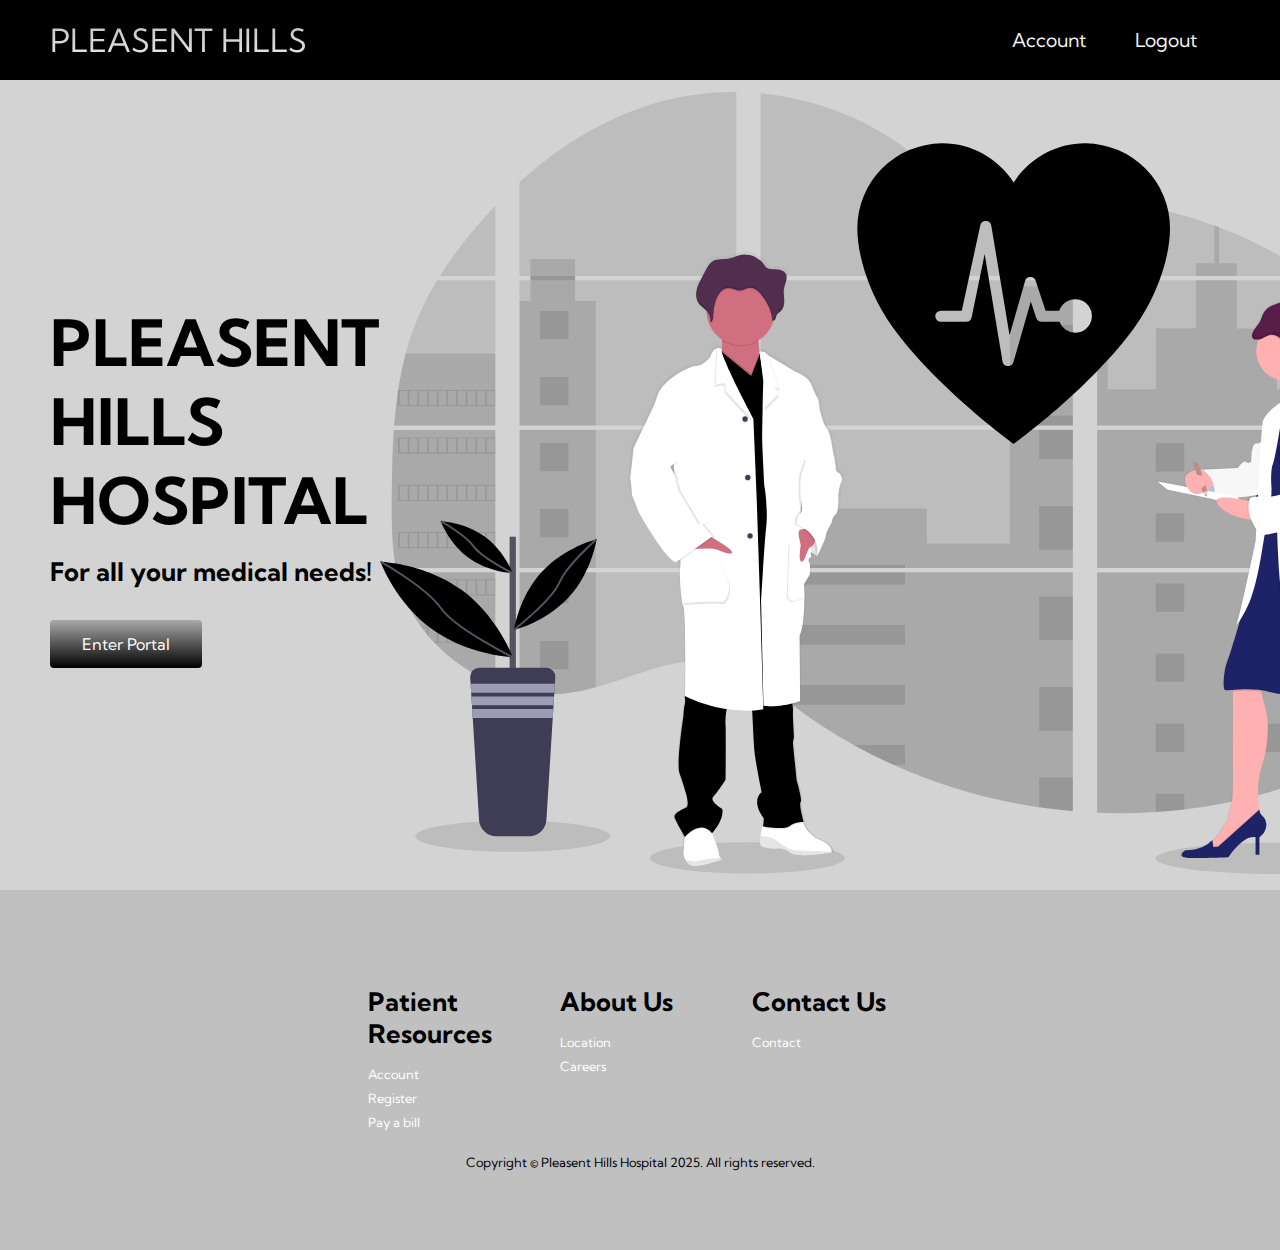
<file: index.html>
<!DOCTYPE html>
<html lang="en">
<head>
    <meta charset="UTF-8">
    <meta name="viewport" content="width=device-width, initial-scale=1.0">
    <title>Hospital Management System</title>
    <link rel="stylesheet" href="styles.css">
    <link href="https://fonts.googleapis.com/css2?family=Kumbh+Sans&display=swap" rel="stylesheet">
</head>
    <body>
        <nav class="navigationBar">
            <div class="navigationBar_container">
                <a href="/" id="navigationBar_logo">PLEASENT HILLS</a>
                <div class="navigationBar_toggle" id="mobile-menu">
                    <span class="bar"></span>
                    <span class="bar"></span>
                    <span class="bar"></span>
                </div>
                <ul class="navigationBar_menu">
                    <li class="navigationBar_item">
                        <a href="/account.html" class="navigationBar_links">Account</a>
                    </li>
                    <li class="navigationBar_button">
                        <a href="/" class="navigationBar_links">Logout</a>
                    </li>
                </ul>
            </div>
        </nav>

        <!-- Main Page -->
        <div class="main">
            <div class="main_container">
                <div class="main_content">
                    <h1>PLEASENT HILLS HOSPITAL</h1>
                    <p>For all your medical needs!</p>
                    <button class="main_button"><a href="/portal.html">Enter Portal</a></button>
                </div>
                <div class="main_image_container">
                    <img src="images/Background_pic1.svg" alt="pic" id="main_image">
                </div>
            </div>
        </div>

        <!-- Footer -->
        <div class="footer_container">
            <div class="footer_link">
                <div class="footer_link_wrapper">
                    <div class="footer_link_items">
                        <h1>Patient Resources</h1>
                        <a href="/account.html">Account</a>
                        <a href="/register.html">Register</a>
                        <a href="/">Pay a bill</a>
                    </div>
                    <div class="footer_link_items">
                        <h1>About Us</h1>
                        <a href="/">Location</a>
                        <a href="/">Careers</a>
                    </div>
                    <div class="footer_link_items">
                        <h1>Contact Us</h1>
                        <a href="/">Contact</a>
                    </div>
                </div>
                </div>  
                <p class="website_right"> Copyright © Pleasent Hills Hospital 2025. All rights reserved.</p>
            </div>
        </div>
        
        <script src="app.js"></script>
    </body>
</html>
</file>
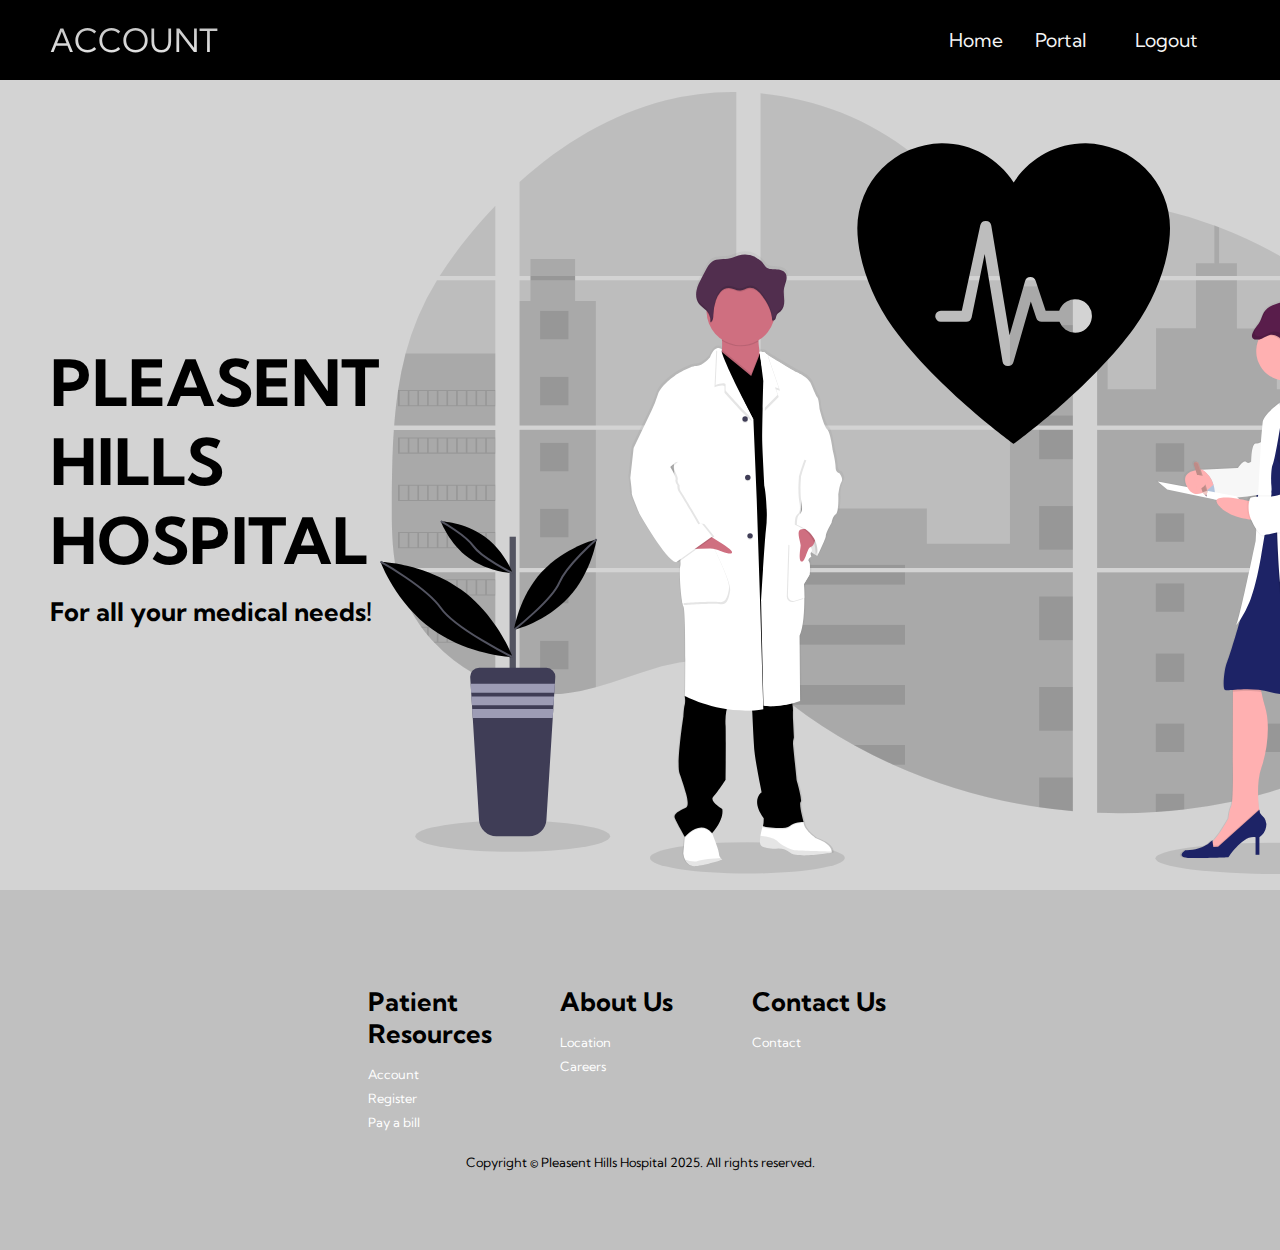
<file: account.html>
<!DOCTYPE html>
<html lang="en">
<head>
    <meta charset="UTF-8">
    <meta name="viewport" content="width=device-width, initial-scale=1.0">
    <title>Hospital Management System</title>
    <link rel="stylesheet" href="styles.css">
    <link href="https://fonts.googleapis.com/css2?family=Kumbh+Sans&display=swap" rel="stylesheet">
</head>
    <body>
        <nav class="navigationBar">
            <div class="navigationBar_container">
                <a href="/" id="navigationBar_logo">ACCOUNT</a>
                <div class="navigationBar_toggle" id="mobile-menu">
                    <span class="bar"></span>
                    <span class="bar"></span>
                    <span class="bar"></span>
                </div>
                <ul class="navigationBar_menu">
                    <li class="navigationBar_item">
                        <a href="/" class="navigationBar_links">Home</a>
                    </li>
                    <li class="navigationBar_item">
                        <a href="/portal.html" class="navigationBar_links">Portal</a>
                    </li>
                    <li class="navigationBar_button">
                        <a href="/" class="navigationBar_links">Logout</a>
                    </li>
                </ul>
            </div>
        </nav>

        <!-- Main Page -->
        <div class="main">
            <div class="main_container">
                <div class="main_content">
                    <h1>PLEASENT HILLS HOSPITAL</h1>
                    <p>For all your medical needs!</p>
                </div>
                <div class="main_image_container">
                    <img src="images/Background_pic1.svg" alt="pic" id="main_image">
                </div>
            </div>
        </div>

        <!-- Footer -->
        <div class="footer_container">
            <div class="footer_link">
                <div class="footer_link_wrapper">
                    <div class="footer_link_items">
                        <h1>Patient Resources</h1>
                        <a href="/">Account</a>
                        <a href="/">Register</a>
                        <a href="/">Pay a bill</a>
                    </div>
                    <div class="footer_link_items">
                        <h1>About Us</h1>
                        <a href="/">Location</a>
                        <a href="/">Careers</a>
                    </div>
                    <div class="footer_link_items">
                        <h1>Contact Us</h1>
                        <a href="/">Contact</a>
                    </div>
                </div>
                </div>  
                <p class="website_right"> Copyright © Pleasent Hills Hospital 2025. All rights reserved.</p>
            </div>
        </div>
        <script src="app.js"></script>
    </body>
</html>
</file>
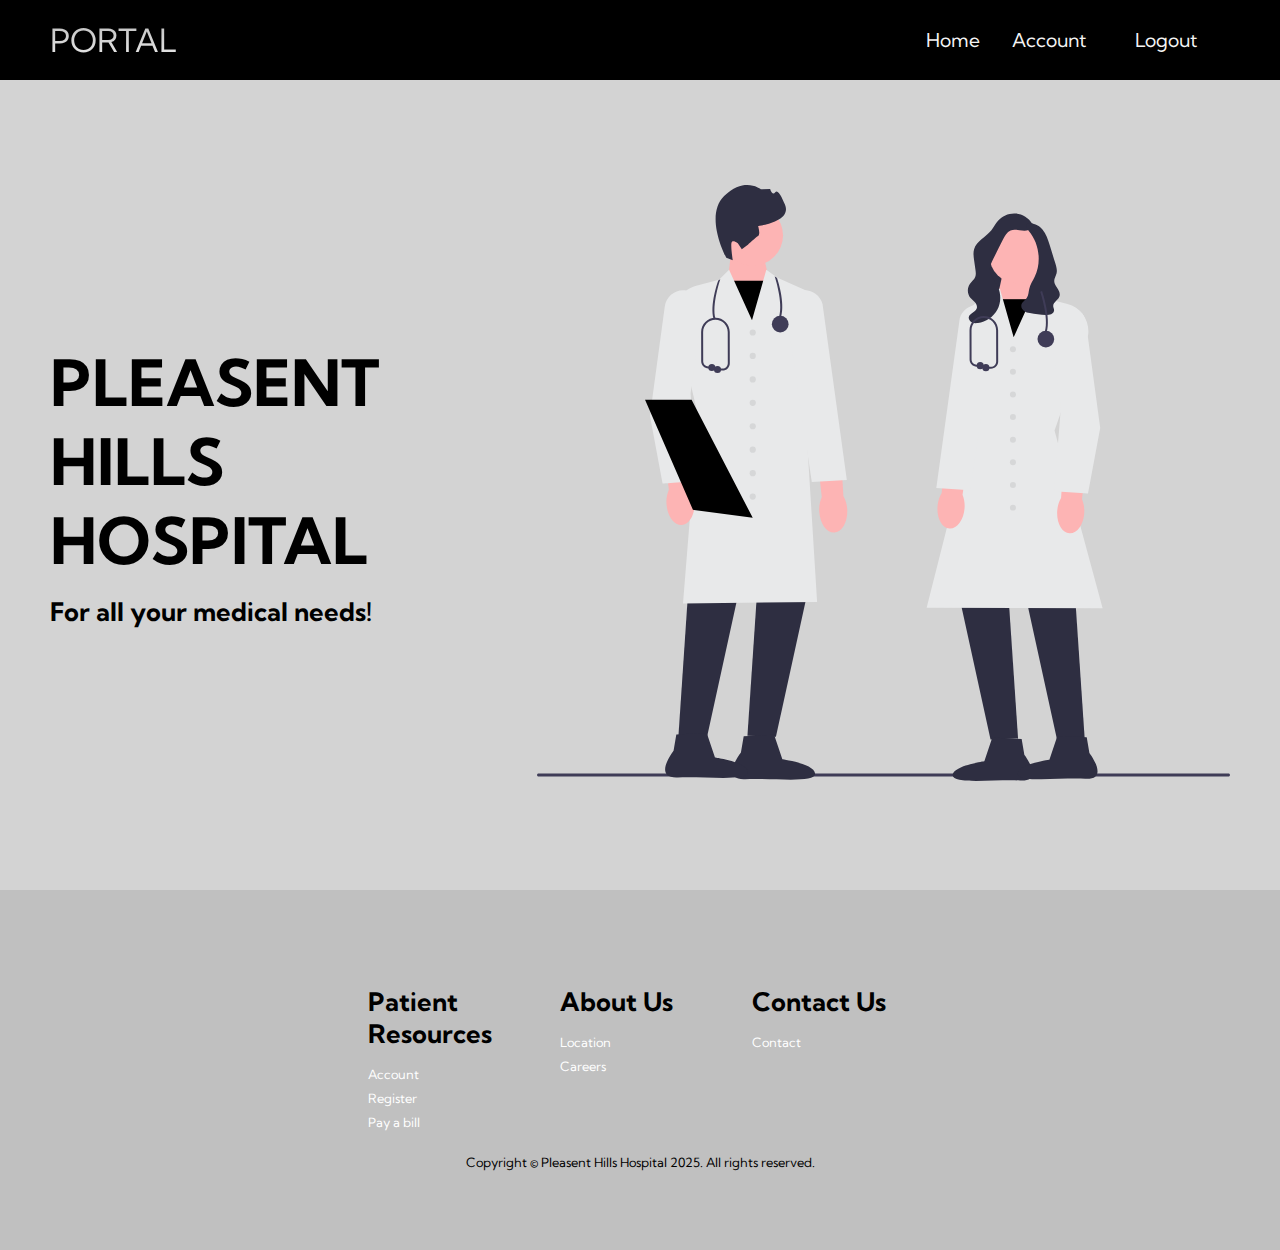
<file: portal.html>
<!DOCTYPE html>
<html lang="en">
<head>
    <meta charset="UTF-8">
    <meta name="viewport" content="width=device-width, initial-scale=1.0">
    <title>Hospital Management System</title>
    <link rel="stylesheet" href="styles.css">
    <link href="https://fonts.googleapis.com/css2?family=Kumbh+Sans&display=swap" rel="stylesheet">
</head>
    <body>
        <nav class="navigationBar">
            <div class="navigationBar_container">
                <a href="/" id="navigationBar_logo">PORTAL</a>
                <div class="navigationBar_toggle" id="mobile-menu">
                    <span class="bar"></span>
                    <span class="bar"></span>
                    <span class="bar"></span>
                </div>
                <ul class="navigationBar_menu">
                    <li class="navigationBar_item">
                        <a href="/" class="navigationBar_links">Home</a>
                    </li>
                    <li class="navigationBar_item">
                        <a href="/account.html" class="navigationBar_links">Account</a>
                    </li>
                    <li class="navigationBar_button">
                        <a href="/" class="navigationBar_links">Logout</a>
                    </li>
                </ul>
            </div>
        </nav>

        <!-- Main Page -->
        <div class="main">
            <div class="main_container">
                <div class="main_content">
                    <h1>PLEASENT HILLS HOSPITAL</h1>
                    <p>For all your medical needs!</p>
                </div>
                <div class="main_image_container">
                    <img src="images/portal_image.svg" alt="pic" id="main_image">
                </div>
            </div>
        </div>

        <!-- Footer -->
        <div class="footer_container">
            <div class="footer_link">
                <div class="footer_link_wrapper">
                    <div class="footer_link_items">
                        <h1>Patient Resources</h1>
                        <a href="/">Account</a>
                        <a href="/">Register</a>
                        <a href="/">Pay a bill</a>
                    </div>
                    <div class="footer_link_items">
                        <h1>About Us</h1>
                        <a href="/">Location</a>
                        <a href="/">Careers</a>
                    </div>
                    <div class="footer_link_items">
                        <h1>Contact Us</h1>
                        <a href="/">Contact</a>
                    </div>
                </div>
                </div>  
                <p class="website_right"> Copyright © Pleasent Hills Hospital 2025. All rights reserved.</p>
            </div>
        </div>
        <script src="app.js"></script>
    </body>
</html>
</file>
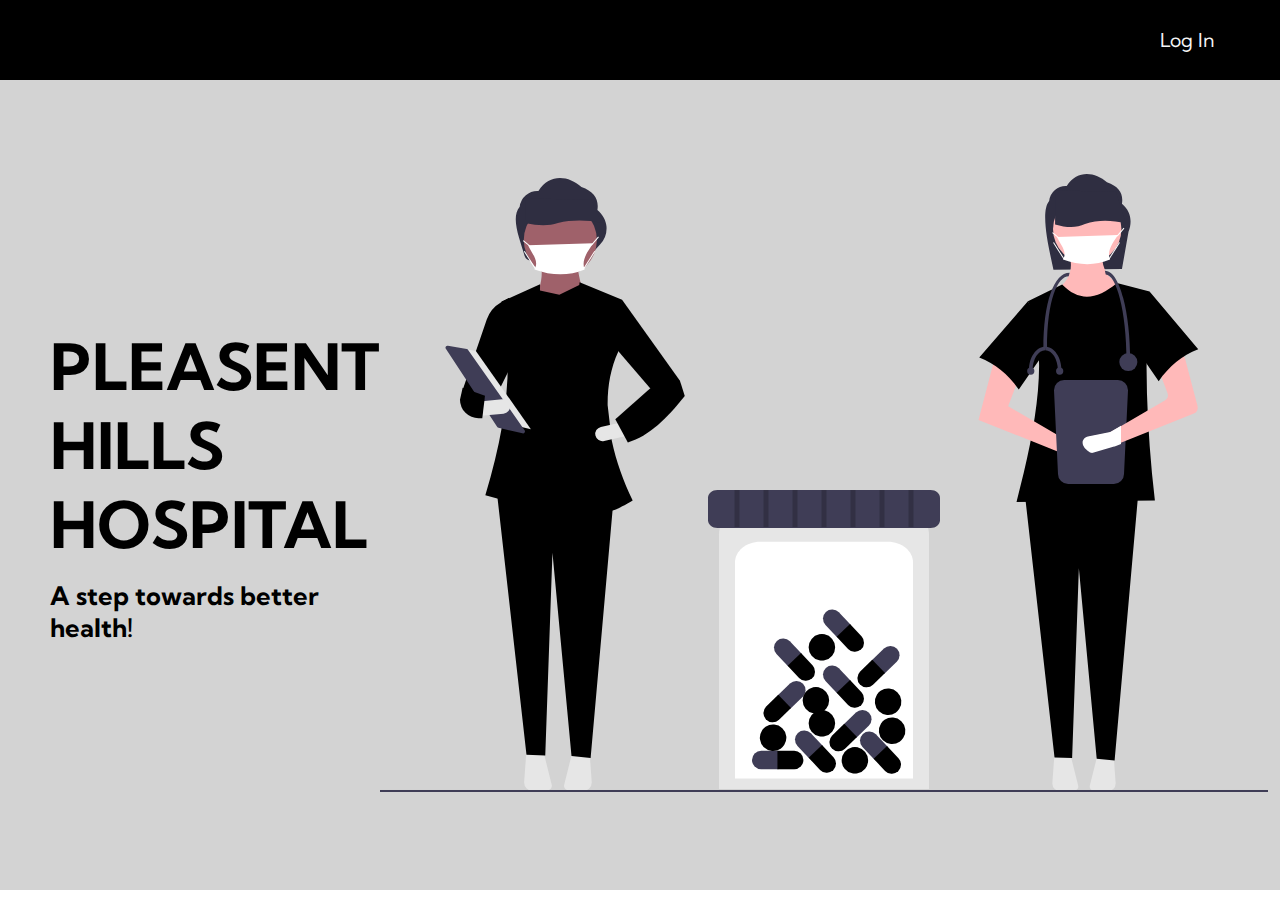
<file: signup.html>
<!DOCTYPE html>
<html lang="en">
<head>
    <meta charset="UTF-8">
    <meta name="viewport" content="width=device-width, initial-scale=1.0">
    <title>Hospital Management System</title>
    <link rel="stylesheet" href="styles.css">
    <link href="https://fonts.googleapis.com/css2?family=Kumbh+Sans&display=swap" rel="stylesheet">
</head>
    <body>
        <nav class="navigationBar">
            <div class="navigationBar_container">
                <div class="navigationBar_toggle" id="mobile-menu">
                    <span class="bar"></span>
                    <span class="bar"></span>
                    <span class="bar"></span>
                </div>
                <ul class="navigationBar_menu">
                    <li class="navigationBar_item">
                        <a href="/" class="navigationBar_links">Log In</a>
                    </li>
                </ul>
            </div>
        </nav>

        <!-- Main Page -->
        <div class="signup">
            <div class="signup_container">
                <div class="signup_content">
                    <h1>PLEASENT HILLS HOSPITAL</h1>
                    <p>A step towards better health!</p>
                </div>
                <div class="main_image_container">
                    <img src="images/signup_image.svg" alt="pic" id="main_image">
                </div>
            </div>
        </div>

        <!-- Footer 
        <div class="footer_container">
            <div class="footer_link">
                <div class="footer_link_wrapper">
                    <div class="footer_link_items">
                        <h1>Patient Resources</h1>
                        <a href="/account.html">Account</a>
                        <a href="/register.html">Register</a>
                        <a href="/">Pay a bill</a>
                    </div>
                    <div class="footer_link_items">
                        <h1>About Us</h1>
                        <a href="/">Location</a>
                        <a href="/">Careers</a>
                    </div>
                    <div class="footer_link_items">
                        <h1>Contact Us</h1>
                        <a href="/">Contact</a>
                    </div>
                </div>
                </div>  
                <p class="website_right"> Copyright © Pleasent Hills Hospital 2025. All rights reserved.</p>
            </div>
        </div>-->
        <script src="app.js"></script>
    </body>
</html>
</file>
<file: styles.css>
* {
    box-sizing: border-box;
    margin: 0;
    padding: 0;
    font-family:  'Kumbh Sans', sans-serif;
}

.navigationBar{
    background: black;
    height: 80px;
    display: flex;
    justify-content: center;
    font-size: 1.2rem;
    position: sticky;
    top: 0;
    z-index: 999;
}

.navigationBar_container{
    display: flex;
    justify-content: space-between;
    height: 80px;
    z-index: 1;
    width: 100%;
    max-width: 1300px;
    margin: 0 auto;
    padding: 0 50px;
}

#navigationBar_logo{
    background-color: white;
    background-image: linear-gradient(to top, white 0%, darkgray
     100%);
    background-size: 100%;
    -webkit-background-clip: text;
    -moz-background-clip: text;
    -webkit-text-fill-color: transparent;
    -moz-text-fill-color: transparent;
    display: flex;
    align-items: center;
    cursor: pointer;
    text-decoration: none;
    font-size: 2rem;

}

.fa-gem{
    margin-right: 0.5rem;

}

.navigationBar_menu{
    display: flex;
    align-items: center;
    list-style: none;
    text-align: center;
}

.navigationBar_item{
    height: 80px;

}

.navigationBar_links{
    color: whitesmoke;
    display: flex;
    align-items: center;
    justify-content: center;
    text-decoration: none;
    padding: 0 1rem;
    height: 100%;

}

.navigationBar_button {
    display: flex;
    justify-content: center;
    align-items: center;
    padding: 0 1rem;
    width: 100%;
}

.button{
    display: flex; 
    justify-content: center;
    align-items: center;
    text-decoration: none;
    padding: 10px 20px;
    height: 100%;
    width: 100%;
    border: none;
    outline: none;
    border-radius: 4px;
    background: darkgray;
    color: white;
}

.button:hover{
    background: gray;
    transition: all 0.3s ease;

}

.navigationBar_links:hover{
    color: darkgray;
    transition: all 0.3s ease;
}

@media screen and (max-width: 960px) {
    .navigationBar_container{
        display: flex;
        justify-content: space-between;
        height: 80px;
        z-index: 1;
        width: 100%;
        max-width: 1300px;
        padding: 0;
    }
    
    .navigationBar_menu{
        display: grid;
        grid-template-columns: auto;
        margin: 0;
        width: 100%;
        position: absolute;
        top: -1000px;
        opacity: 0;
        transition: all 0.5s ease;
        height: 50vh;
        z-index: -1;
        background: black;
    }           

    .navigationBar_menu.active{
        background: black;
        top: 100%;
        opacity: 1;
        transition: all 0.5s ease;
        z-index: 99;
        height: 50vh;
        font-size: 1.6rem;

    }
    #navigationBar_logo{
        padding-left: 25px;
    }

    .navigationBar_toggle .bar{
        width: 25px;
        height: 3px;
        margin: 5px auto;
        transition: all 0.3s ease-in-out;
        background: white;
    }
    
    .navigationBar_item {
        width: 100%;
    }

    .navigationBar_links {
        text-align: center;
        padding: 2rem;
        width: 100%;
        display: table;
    }

    #mobile-menu {
        position: absolute;
        top: 20%;
        right: 5%;
        transform: translate(5%, 20%);

    }
    
    .navigationBar_button{
        padding-bottom: 2rem;
    }

    .button{
        display: flex;
        justify-content: center;
        align-items: center;
        width: 80%;
        height: 80px;
        margin: 0;
    }

    .navigationBar_toggle .bar {
        display: block;
        cursor: pointer;
    }

    #mobile-menu.is-active .bar:nth-child(2){
        opacity: 0;
    }

    #mobiel-menu.is-active .bar:nth-child(1){
        transform: translateY(8px) rotate(45deg);
    }

    #mobiel-menu.is-active .bar:nth-child(3){
        transform: translateY(-8px) rotate(-45deg);
    }

}

/* Hero Section */

.main {
    background: lightgray;
}

.main_container{
    display: grid;
    grid-template-columns: 1fr 1fr;
    align-items: center;
    justify-self: center;
    margin: 0 auto;
    height: 90vh;
    background-color: lightgray;
    z-index: 1;
    width: 100%;
    max-width: 1300px;
    padding: 0 50px;
}

.main_content h1{
    font-size: 4rem;
    background-color: lightgray;
    background-image: linear-gradient(to bottom, black, black
    100% );
    background-size: 100%;
    -webkit-background-clip: text;
    -moz-background-clip: text;
    -webkit-text-fill-color: transparent;
    -moz-text-fill-color: transparent;
}

.main_content p{
    margin-top: 1rem;
    font-size: 1.6rem;
    font-weight: 700;
}

.main_button{
    font-size: 1rem;
    background-image: linear-gradient(to bottom, darkgray, black
    100% );
    padding: 14px 32px;
    border: none;
    border-radius: 4px;
    color: white;
    margin-top: 2rem;
    cursor: pointer;
    position: relative;
    transition: all 0.35s;
    outline: none;
}

.main_button a {
    position: relative;
    z-index: 2;
    color: white;
    text-decoration: none;
}

.main_button::after {
    position: absolute;
    content: '';
    top: 0;
    left: 0;
    width: 0;
    height: 100%;
    background: gray;
    transition: all 0.35s;
    border-radius: 4px;
}

.main_button:hover{
    color: darkgray;
}

.main_button:hover:after{
    width: 100%;
}

.main_image_container{
    text-align: center;
}

#main_img{
    height: 80%;
    width: 80%;
}

/* Mobile Response */
@media screen and (max-width: 768px) {
    .main_container{
        display: grid;
        grid-template-columns: auto;
        align-items: center;
        justify-self: center;
        width: 100%;
        margin: 0 auto;
        height: 90vh;
    }
    
    .main_content{
        text-align: center;
        margin-bottom: 4rem;
    }
    
    .main_content h1{
        font-size: 2.5rem;
        margin-top: 2rem;
    }

    .main_content p{
        margin-top: 1rem;
        font-size: 1.5rem;
    }
}

@media screen and (max-width: 480px) {
    .main_content h1{
        font-size: 2rem;
        margin-top: 3rem;
    }

    .main_content p{
        margin-top: 2rem;
        font-size: 1.5rem;
    }

    .main_button {
        padding: 12px 36px;
        margin: 2.5rem;
    }

}


/* Footer */
.footer_container {
    background-color: silver;
    padding: 5rem 0;
    display: flex;
    flex-direction: column;
    justify-content: center;
    align-items: center;
    font-size: .8rem;
}

.footer_link {
    width: 100%;
    max-width: 100px;
    display: flex;
    justify-content: center;
}

.footer_link_wrapper {
    display: flex;

}

.footer_link_items {
    display: flex;
    flex-direction: column;
    align-items: flex-start;
    margin: 16px;
    text-align: left;
    width: 160px;
    box-sizing: border-box;
}

.footer_link_items h1 {
    margin-bottom: 16px;

}

.footer_link_items a  {
    color: white;
    text-decoration: none;
    margin-bottom: 0.5rem;
}

.footer_link_items a:hover{
    color: black;
    transition: 0.3s ease-out;
}

/* Sign Up Page */
div.signup {
    background: lightgray;
}

div.signup_container{
    display: grid;
    grid-template-columns: 1fr 1fr;
    align-items: center;
    justify-self: center;
    margin: 0 auto;
    height: 90vh;
    background-color: lightgray;
    z-index: 1;
    width: 100%;
    max-width: 1300px;
    padding: 0 50px;
}

div.signup_content h1{
    font-size: 4rem;
    background-color: lightgray;
    background-image: linear-gradient(to bottom, black, black
    100% );
    background-size: 100%;
    -webkit-background-clip: text;
    -moz-background-clip: text;
    -webkit-text-fill-color: transparent;
    -moz-text-fill-color: transparent;
}

div.signup_content p{
    margin-top: 1rem;
    font-size: 1.6rem;
    font-weight: 700;
}
</file>
